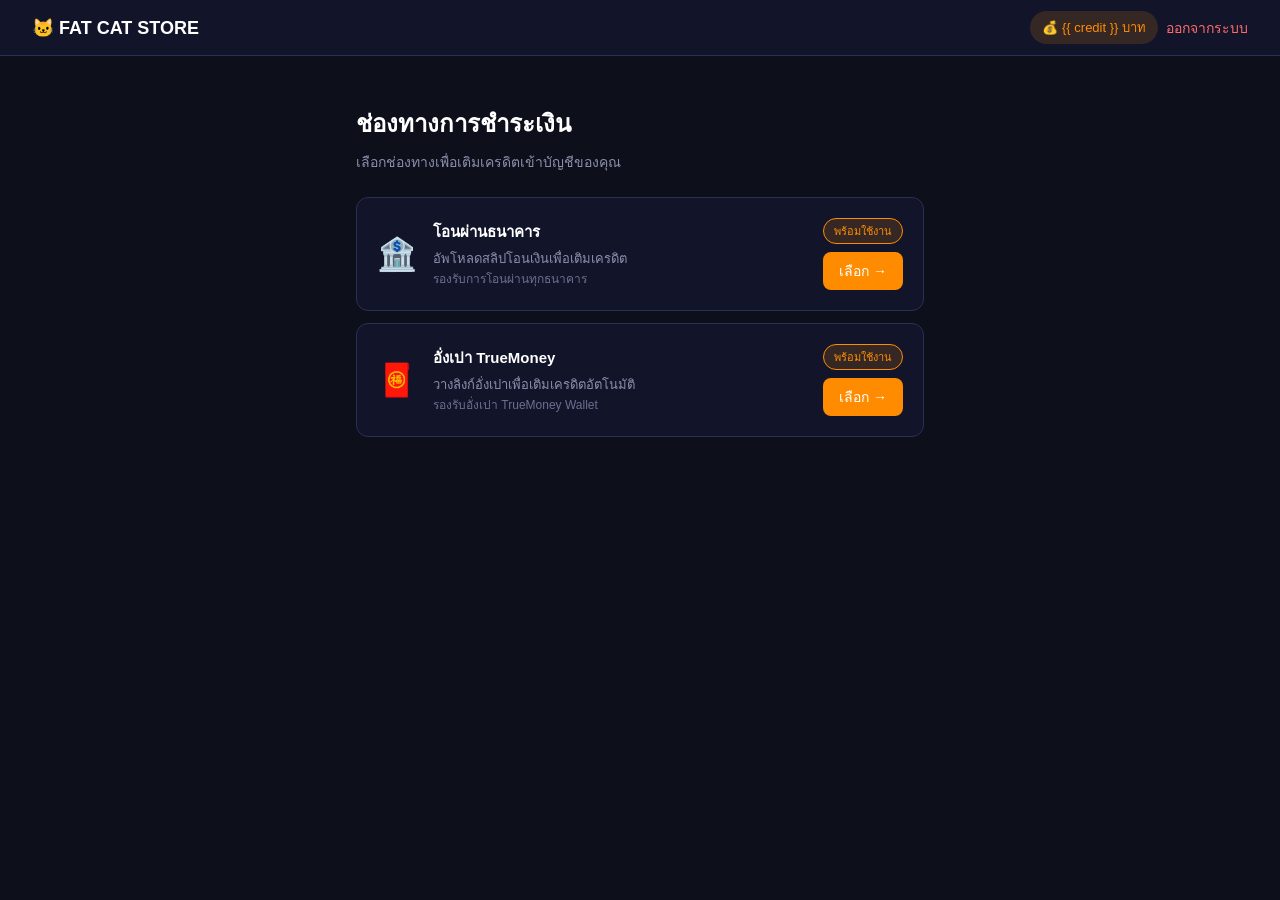
<file: templates/topup.html>
<!DOCTYPE html>
<html lang="th">
<head>
    <meta charset="UTF-8">
    <title>เติมเครดิต - FAT CAT STORE</title>
    <link rel="stylesheet" href="/static/style.css">
</head>
<body>
    <div class="navbar">
        <div class="logo"><a href="/" style="color:white;text-decoration:none">🐱 FAT CAT STORE</a></div>
        <div class="nav-right">
            <span class="credit-badge">💰 {{ credit }} บาท</span>
            <a href="/logout" class="btn-logout">ออกจากระบบ</a>
        </div>
    </div>

    <div class="topup-select-box">
        <h2>ช่องทางการชำระเงิน</h2>
        <p class="topup-sub">เลือกช่องทางเพื่อเติมเครดิตเข้าบัญชีของคุณ</p>

        <!-- โอนผ่านธนาคาร -->
        <div class="payment-option" onclick="window.location.href='/payment'" style="margin-bottom:12px">
            <div class="payment-left">
                <div class="payment-icon">🏦</div>
                <div>
                    <h3>โอนผ่านธนาคาร</h3>
                    <p>อัพโหลดสลิปโอนเงินเพื่อเติมเครดิต</p>
                    <small>รองรับการโอนผ่านทุกธนาคาร</small>
                </div>
            </div>
            <div class="payment-right">
                <span class="payment-badge">พร้อมใช้งาน</span>
                <button class="btn-select">เลือก →</button>
            </div>
        </div>

        <!-- อั่งเปา TrueMoney -->
        <div class="payment-option" onclick="window.location.href='/topup/truemoney'">
            <div class="payment-left">
                <div class="payment-icon">🧧</div>
                <div>
                    <h3>อั่งเปา TrueMoney</h3>
                    <p>วางลิงก์อั่งเปาเพื่อเติมเครดิตอัตโนมัติ</p>
                    <small>รองรับอั่งเปา TrueMoney Wallet</small>
                </div>
            </div>
            <div class="payment-right">
                <span class="payment-badge">พร้อมใช้งาน</span>
                <button class="btn-select">เลือก →</button>
            </div>
        </div>
    </div>
</body>
</html>
</file>
<file: static/style.css>
* { margin: 0; padding: 0; box-sizing: border-box; }

:root {
    --orange: #ff8c00;
    --orange-dark: #e07800;
    --orange-glow: rgba(255, 140, 0, 0.15);
    --orange-glow-strong: rgba(255, 140, 0, 0.3);
    --bg: #0d0f1a;
    --card: #12152a;
    --border: #2a2f55;
    --text-muted: #8b8fad;
}

body {
    background: var(--bg);
    font-family: Arial, sans-serif;
    color: white;
}

/* ===== NAVBAR ===== */
.navbar {
    background: var(--card);
    border-bottom: 1px solid var(--border);
    padding: 0 2rem;
    height: 56px;
    display: flex;
    align-items: center;
    justify-content: space-between;
}

.logo { font-size: 18px; font-weight: bold; color: white; }

.nav-links { display: flex; gap: 24px; }

.nav-links a {
    color: var(--text-muted);
    text-decoration: none;
    font-size: 14px;
}

.nav-links a:hover { color: var(--orange); }

.nav-right { display: flex; align-items: center; gap: 8px; }

.btn-login {
    background: var(--orange) !important;
    color: white;
    border: none;
    padding: 8px 16px;
    border-radius: 8px;
    font-size: 14px;
    cursor: pointer;
    text-decoration: none;
}

.btn-register {
    background: transparent;
    color: var(--orange);
    border: 1px solid var(--orange);
    padding: 7px 16px;
    border-radius: 8px;
    font-size: 14px;
    text-decoration: none;
}

.btn-logout { color: #ff6b6b; font-size: 14px; text-decoration: none; }

.credit-badge {
    background: var(--orange-glow);
    color: var(--orange);
    padding: 6px 12px;
    border-radius: 99px;
    font-size: 13px;
}

/* ===== HERO ===== */
.hero {
    padding: 3rem 2rem 2rem;
    text-align: center;
    background: var(--bg);
    border-bottom: 1px solid #1e2240;
}

.badge {
    display: inline-block;
    background: var(--orange-glow);
    color: var(--orange);
    font-size: 12px;
    padding: 4px 14px;
    border-radius: 99px;
    margin-bottom: 1rem;
    border: 1px solid var(--orange);
}

.hero h1 { font-size: 28px; color: white; margin-bottom: 8px; }
.hero p { color: var(--text-muted); }

/* ===== SECTION ===== */
.section { padding: 2rem; }

.section-title {
    font-size: 15px;
    font-weight: bold;
    color: var(--orange);
    margin-bottom: 1rem;
}

/* ===== CARDS ===== */
.games-grid, .services-grid {
    display: grid;
    grid-template-columns: repeat(auto-fit, minmax(150px, 1fr));
    gap: 12px;
}

.game-card {
    background: var(--card);
    border: 1px solid var(--border);
    border-radius: 12px;
    padding: 1.25rem 1rem;
    cursor: pointer;
    text-align: center;
    transition: transform 0.2s ease, box-shadow 0.2s ease, border-color 0.2s;
    animation: fadeSlideUp 0.4s ease forwards;
}

.game-card:hover {
    transform: scale(1.03);
    box-shadow: 0 0 20px var(--orange-glow-strong);
    border-color: var(--orange);
}

.game-icon { font-size: 32px; margin-bottom: 12px; }
.game-card h3 { font-size: 14px; color: #e0dfff; margin-bottom: 4px; }
.game-card p { font-size: 12px; color: #6b6f8f; }

.service-card {
    background: var(--card);
    border: 1px solid var(--border);
    border-radius: 12px;
    padding: 1.25rem;
    display: flex;
    align-items: center;
    gap: 12px;
    cursor: pointer;
    transition: transform 0.2s ease, border-color 0.2s;
    animation: fadeSlideUp 0.4s ease forwards;
}

.service-card:hover {
    transform: scale(1.03);
    border-color: var(--orange);
}

.service-icon { font-size: 28px; }
.service-card h3 { font-size: 14px; color: #e0dfff; margin-bottom: 2px; }
.service-card p { font-size: 12px; color: #6b6f8f; }

/* ===== FOOTER ===== */
.footer {
    padding: 1.5rem 2rem;
    border-top: 1px solid #1e2240;
    text-align: center;
    font-size: 13px;
    color: #6b6f8f;
}

.footer a { color: var(--orange); text-decoration: none; }

/* ===== AUTH ===== */
.auth-box {
    max-width: 400px;
    margin: 4rem auto;
    background: var(--card);
    border: 1px solid var(--border);
    border-radius: 12px;
    padding: 2rem;
    text-align: center;
    animation: fadeSlideUp 0.4s ease forwards;
}

.auth-box h2 { color: white; margin-bottom: 1.5rem; }

.auth-box input {
    width: 100%;
    padding: 10px 14px;
    margin-bottom: 12px;
    background: var(--bg);
    border: 1px solid var(--border);
    border-radius: 8px;
    color: white;
    font-size: 14px;
}

.auth-box input:focus { border-color: var(--orange); outline: none; }

.auth-box button {
    width: 100%;
    padding: 10px;
    background: var(--orange);
    color: white;
    border: none;
    border-radius: 8px;
    font-size: 15px;
    cursor: pointer;
    margin-top: 4px;
}

.auth-link { margin-top: 1rem; color: var(--text-muted); font-size: 14px; }
.auth-link a { color: var(--orange); }

.error-msg { color: #ff6b6b; margin-bottom: 1rem; font-size: 14px; }
.success-msg { color: #6bffb8; margin-bottom: 1rem; font-size: 14px; }

/* ===== LOGIN PAGE ===== */
.login-page {
    min-height: 100vh;
    background-image: url('/static/bg.jpg');
    background-size: cover;
    background-position: center;
    display: flex;
    align-items: center;
    justify-content: center;
    position: relative;
}

.login-overlay {
    position: fixed;
    top: 0; left: 0;
    width: 100%; height: 100%;
    background: rgba(0,0,0,0.7);
    z-index: 0;
}

.login-card {
    position: relative;
    z-index: 1;
    background: rgba(18, 21, 42, 0.95);
    border: 1px solid var(--border);
    border-radius: 16px;
    padding: 2.5rem;
    width: 100%;
    max-width: 420px;
    margin: 1rem;
    box-shadow: 0 0 30px var(--orange-glow);
    animation: fadeSlideUp 0.4s ease forwards, glowPulse 3s ease infinite;
}

.login-logo { font-size: 48px; text-align: center; margin-bottom: 1rem; }
.login-card h2 { color: white; font-size: 24px; margin-bottom: 4px; }
.login-sub { color: var(--text-muted); font-size: 13px; margin-bottom: 1.5rem; }

.login-card label {
    display: block;
    color: #c0bdff;
    font-size: 13px;
    margin-bottom: 6px;
}

.login-card input[type="text"],
.login-card input[type="password"] {
    width: 100%;
    padding: 12px 16px;
    background: var(--bg);
    border: 1.5px solid var(--border);
    border-radius: 8px;
    color: white;
    font-size: 14px;
    margin-bottom: 16px;
    outline: none;
    transition: border-color 0.15s;
}

.login-card input:focus { border-color: var(--orange); }

.input-wrap { position: relative; margin-bottom: 16px; }
.input-wrap input { margin-bottom: 0 !important; padding-right: 44px !important; }

.eye-btn {
    position: absolute;
    right: 12px;
    top: 50%;
    transform: translateY(-50%);
    cursor: pointer;
    font-size: 16px;
    opacity: 0.6;
}

.eye-btn:hover { opacity: 1; }

.btn-submit {
    width: 100%;
    padding: 13px;
    background: var(--orange);
    color: white;
    border: none;
    border-radius: 8px;
    font-size: 15px;
    cursor: pointer;
    margin-top: 4px;
    transition: background 0.15s;
}

.btn-submit:hover { background: var(--orange-dark); }

/* ===== SUCCESS BOX ===== */
.success-box {
    max-width: 450px;
    margin: 4rem auto;
    background: var(--card);
    border: 1px solid var(--border);
    border-radius: 12px;
    padding: 2.5rem;
    text-align: center;
    animation: fadeSlideUp 0.5s ease forwards;
    box-shadow: 0 0 30px var(--orange-glow);
}

.success-icon { font-size: 48px; margin-bottom: 1rem; }
.success-box h2 { color: white; margin-bottom: 8px; }
.success-sub { color: var(--text-muted); margin-bottom: 1.5rem; }

.success-detail {
    background: var(--bg);
    border: 1px solid var(--border);
    border-radius: 8px;
    padding: 1rem;
    margin-bottom: 1.5rem;
}

.detail-row {
    display: flex;
    justify-content: space-between;
    padding: 8px 0;
    color: var(--text-muted);
    font-size: 14px;
    border-bottom: 1px solid #1e2240;
}

.detail-row:last-child { border-bottom: none; }
.detail-row strong { color: white; }

.success-buttons { display: flex; gap: 12px; justify-content: center; }

.btn-home {
    background: #1a1e3a;
    color: #c0bdff;
    padding: 10px 20px;
    border-radius: 8px;
    text-decoration: none;
    font-size: 14px;
}

.btn-profile {
    background: var(--orange);
    color: white;
    padding: 10px 20px;
    border-radius: 8px;
    text-decoration: none;
    font-size: 14px;
}

/* ===== PROFILE PAGE ===== */
.profile-page {
    max-width: 900px;
    margin: 0 auto;
    padding: 2rem 1rem;
    min-height: calc(100vh - 56px);
}

.profile-header {
    text-align: center;
    padding: 2rem 0 1.5rem;
    animation: fadeSlideUp 0.4s ease forwards;
}

.profile-avatar-big {
    width: 80px;
    height: 80px;
    background: var(--orange);
    border-radius: 50%;
    display: flex;
    align-items: center;
    justify-content: center;
    font-size: 32px;
    font-weight: bold;
    color: white;
    margin: 0 auto 1rem;
}

.profile-header h2 { color: white; font-size: 22px; margin-bottom: 4px; }
.profile-header p { color: var(--text-muted); font-size: 14px; }

.profile-balance {
    display: flex;
    align-items: center;
    justify-content: space-between;
    background: var(--card);
    border: 1px solid var(--border);
    border-radius: 12px;
    padding: 1.25rem 1.5rem;
    margin-bottom: 1.5rem;
    animation: fadeSlideUp 0.4s ease forwards;
}

.balance-label { color: var(--text-muted); font-size: 13px; margin-bottom: 4px; }
.balance-amount { color: var(--orange); font-size: 28px; font-weight: bold; }

.btn-topup-big {
    background: var(--orange);
    color: white;
    padding: 12px 24px;
    border-radius: 8px;
    text-decoration: none;
    font-size: 15px;
    font-weight: bold;
    white-space: nowrap;
    transition: background 0.15s;
}

.btn-topup-big:hover { background: var(--orange-dark); }

.profile-content {
    display: grid;
    grid-template-columns: 1fr 1fr;
    gap: 1.5rem;
    animation: fadeSlideUp 0.5s ease forwards;
}

.profile-info-box, .profile-menu-box {
    background: var(--card);
    border: 1px solid var(--border);
    border-radius: 12px;
    padding: 1.25rem;
}

.profile-section-title {
    color: var(--orange);
    font-size: 15px;
    font-weight: bold;
    margin-bottom: 1rem;
    padding-bottom: 8px;
    border-bottom: 1px solid var(--border);
}

.profile-info-row {
    display: flex;
    align-items: center;
    gap: 12px;
    padding: 12px 0;
    border-bottom: 1px solid #1e2240;
}

.profile-info-row:last-child { border-bottom: none; }

.info-icon { font-size: 20px; flex-shrink: 0; }
.info-label { color: var(--text-muted); font-size: 12px; margin-bottom: 2px; }
.info-value { color: white; font-size: 14px; }

.profile-menu-item {
    display: flex;
    justify-content: space-between;
    align-items: center;
    padding: 14px 8px;
    color: #c0bdff;
    text-decoration: none;
    border-bottom: 1px solid #1e2240;
    font-size: 14px;
    transition: color 0.15s, background 0.15s;
    border-radius: 4px;
}

.profile-menu-item:last-child { border-bottom: none; }
.profile-menu-item:hover { color: var(--orange); background: var(--orange-glow); }

/* ===== TOPUP ===== */
.topup-select-box {
    max-width: 600px;
    margin: 3rem auto;
    padding: 0 1rem;
    animation: fadeSlideUp 0.4s ease forwards;
}

.topup-select-box h2 { color: white; margin-bottom: 8px; }
.topup-sub { color: var(--text-muted); margin-bottom: 1.5rem; font-size: 14px; }

.payment-option {
    background: var(--card);
    border: 1px solid var(--border);
    border-radius: 12px;
    padding: 1.25rem;
    display: flex;
    align-items: center;
    justify-content: space-between;
    cursor: pointer;
    transition: border-color 0.15s, transform 0.2s;
}

.payment-option:hover {
    border-color: var(--orange);
    transform: scale(1.02);
}

.payment-left { display: flex; align-items: center; gap: 16px; }
.payment-icon { font-size: 32px; }
.payment-left h3 { color: white; font-size: 15px; margin-bottom: 4px; }
.payment-left p { color: var(--text-muted); font-size: 13px; }
.payment-left small { color: #6b6f8f; font-size: 12px; }
.payment-right { display: flex; flex-direction: column; align-items: flex-end; gap: 8px; }

.payment-badge {
    background: var(--orange-glow);
    color: var(--orange);
    font-size: 11px;
    padding: 3px 10px;
    border-radius: 99px;
    border: 1px solid var(--orange);
}

.btn-select {
    background: var(--orange);
    color: white;
    border: none;
    padding: 8px 16px;
    border-radius: 8px;
    cursor: pointer;
    font-size: 14px;
}

/* ===== PAYMENT BOX ===== */
.payment-box {
    max-width: 500px;
    margin: 3rem auto;
    background: var(--card);
    border: 1px solid var(--border);
    border-radius: 12px;
    padding: 2rem;
    animation: fadeSlideUp 0.4s ease forwards;
}

.payment-box h2 { color: white; margin-bottom: 1.5rem; }

.bank-info {
    background: var(--bg);
    border: 1px solid var(--border);
    border-radius: 8px;
    padding: 1rem;
    margin-bottom: 1.5rem;
    color: var(--text-muted);
    line-height: 2;
}

.bank-info strong { color: white; }
.bank-detail { margin-top: 8px; }

.bank-row {
    display: flex;
    justify-content: space-between;
    padding: 8px 0;
    color: var(--text-muted);
    font-size: 14px;
    border-bottom: 1px solid #1e2240;
}

.bank-row:last-child { border-bottom: none; }
.bank-row strong { color: white; }

.payment-box label {
    display: block;
    color: var(--text-muted);
    font-size: 13px;
    margin: 1rem 0 6px;
}

.payment-box input[type="number"] {
    width: 100%;
    padding: 10px 14px;
    background: var(--bg);
    border: 1px solid var(--border);
    border-radius: 8px;
    color: white;
    font-size: 14px;
}

.slip-upload {
    border: 2px dashed var(--border);
    border-radius: 12px;
    padding: 2rem;
    text-align: center;
    cursor: pointer;
    transition: border-color 0.15s;
}

.slip-upload:hover { border-color: var(--orange); }
.slip-icon { font-size: 36px; margin-bottom: 8px; }
.slip-upload p { color: #8b8fff; font-size: 14px; margin-bottom: 4px; }
.slip-upload small { color: #6b6f8f; font-size: 12px; }

.payment-box button {
    width: 100%;
    padding: 12px;
    background: var(--orange);
    color: white;
    border: none;
    border-radius: 8px;
    font-size: 15px;
    cursor: pointer;
    margin-top: 1.5rem;
}

.slip-success {
    text-align: center;
    padding: 2rem;
    color: #6bffb8;
    line-height: 2;
}

.slip-success a {
    display: inline-block;
    margin-top: 1rem;
    color: var(--orange);
    text-decoration: none;
}

/* ===== ANIMATIONS ===== */
@keyframes fadeSlideUp {
    from { opacity: 0; transform: translateY(20px); }
    to { opacity: 1; transform: translateY(0); }
}

@keyframes glowPulse {
    0% { box-shadow: 0 0 10px var(--orange-glow); }
    50% { box-shadow: 0 0 25px var(--orange-glow-strong); }
    100% { box-shadow: 0 0 10px var(--orange-glow); }
}

/* ===== LOGIN SUCCESS PAGE ===== */
.login-success-page {
    min-height: calc(100vh - 56px);
    display: flex;
    align-items: center;
    justify-content: center;
    padding: 2rem;
}

/* ===== HISTORY PAGE ===== */
.history-page {
    max-width: 1100px;
    margin: 0 auto;
    padding: 2rem 1rem;
}

.history-tabs {
    display: flex;
    gap: 8px;
    flex-wrap: wrap;
    margin-bottom: 2rem;
}

.tab-item {
    background: var(--card);
    border: 1px solid var(--border);
    border-radius: 8px;
    padding: 8px 16px;
    color: #c0bdff;
    text-decoration: none;
    font-size: 14px;
    transition: all 0.15s;
}

.tab-item:hover { border-color: var(--orange); color: var(--orange); }
.tab-item.active { background: var(--orange); color: white; border-color: var(--orange); }
.tab-logout { color: #ff6b6b !important; border-color: #ff6b6b !important; }

.history-label { color: var(--orange); font-size: 13px; margin-bottom: 4px; }

.history-header { margin-bottom: 1.5rem; }
.history-header h2 { color: white; font-size: 20px; }

.history-table-wrap {
    background: var(--card);
    border: 1px solid var(--border);
    border-radius: 12px;
    overflow: hidden;
}

.history-table {
    width: 100%;
    border-collapse: collapse;
}

.history-table th {
    padding: 12px 16px;
    text-align: left;
    color: var(--text-muted);
    font-size: 13px;
    border-bottom: 1px solid var(--border);
    background: #0d0f1a;
}

.history-table td {
    padding: 14px 16px;
    border-bottom: 1px solid #1e2240;
    font-size: 14px;
    color: white;
}

.history-table tr:last-child td { border-bottom: none; }

.user-cell { display: flex; align-items: center; gap: 10px; }

.user-avatar {
    width: 32px; height: 32px;
    background: var(--orange);
    border-radius: 50%;
    display: flex; align-items: center; justify-content: center;
    font-size: 13px; font-weight: bold;
}

.service-cell { display: flex; align-items: center; gap: 10px; }
.service-cell p { font-size: 14px; color: white; margin-bottom: 2px; }
.service-cell small { font-size: 12px; color: var(--text-muted); }

.status-pending {
    background: rgba(255, 200, 0, 0.15);
    color: #ffc800;
    padding: 4px 10px;
    border-radius: 99px;
    font-size: 12px;
}

.status-success {
    background: rgba(0, 200, 100, 0.15);
    color: #00c864;
    padding: 4px 10px;
    border-radius: 99px;
    font-size: 12px;
}

.btn-detail {
    background: var(--orange-glow);
    color: var(--orange);
    border: 1px solid var(--orange);
    padding: 6px 12px;
    border-radius: 6px;
    cursor: pointer;
    font-size: 13px;
}

.empty-row {
    text-align: center;
    color: var(--text-muted);
    padding: 3rem !important;
}

/* ===== HERO BANNER ===== */
/* แก้ตรงนี้จุดเดียว ไม่ซ้ำอีกแล้ว */
.hero-banner {
    background: linear-gradient(135deg, #12152a 0%, #1a1e3a 60%, #1f1500 100%);
    border-bottom: 1px solid var(--border);
    padding: 3rem 2rem 2.5rem;
    display: flex;
    align-items: center;
    justify-content: space-between;
    gap: 2rem;
    position: relative;
    overflow: hidden;
}

/* overlay สีเข้มทับรูป ให้อ่านข้อความได้ */
.hero-banner::before {
    content: '';
    position: absolute;
    top: -80px; right: -80px;
    width: 300px; height: 300px;
    background: radial-gradient(circle, var(--orange-glow-strong), transparent 70%);
    pointer-events: none;
}

.hero-banner-content { flex: 1; }

.hero-badge {
    display: inline-block;
    background: var(--orange-glow);
    color: var(--orange);
    font-size: 12px;
    padding: 4px 14px;
    border-radius: 99px;
    margin-bottom: 1rem;
    border: 1px solid var(--orange);
}

.hero-banner h1 {
    font-size: 36px;
    font-weight: bold;
    color: white;
    margin-bottom: 8px;
}

.hero-banner p {
    color: var(--text-muted);
    margin-bottom: 1.5rem;
}

.hero-stats {
    display: flex;
    align-items: center;
    gap: 1.5rem;
}

.stat-item { display: flex; flex-direction: column; }
.stat-num { color: var(--orange); font-size: 20px; font-weight: bold; }
.stat-label { color: var(--text-muted); font-size: 12px; }
.stat-divider { width: 1px; height: 36px; background: var(--border); }

.hero-cat {
    font-size: 80px;
    animation: float 3s ease-in-out infinite;
    user-select: none;
}

@keyframes float {
    0%, 100% { transform: translateY(0); }
    50% { transform: translateY(-12px); }
}

/* ===== QUICK MENU ===== */
.quick-menu {
    display: grid;
    grid-template-columns: repeat(4, 1fr);
    gap: 12px;
    margin-bottom: 0.5rem;
}

.quick-item {
    background: var(--card);
    border: 1px solid var(--border);
    border-radius: 16px;
    padding: 1.25rem 1rem;
    text-decoration: none;
    display: flex;
    align-items: center;
    gap: 12px;
    transition: all 0.2s ease;
    position: relative;
    overflow: hidden;
}

.quick-item::before {
    content: '';
    position: absolute;
    bottom: 0; left: 0; right: 0;
    height: 3px;
    background: var(--orange);
    transform: scaleX(0);
    transition: transform 0.2s ease;
}

.quick-item:hover {
    border-color: var(--orange);
    transform: translateY(-3px);
    box-shadow: 0 8px 24px var(--orange-glow);
}

.quick-item:hover::before { transform: scaleX(1); }

.quick-icon { font-size: 28px; flex-shrink: 0; }
.quick-text { display: flex; flex-direction: column; flex: 1; }
.quick-title { color: white; font-size: 15px; font-weight: bold; }
.quick-sub { color: var(--text-muted); font-size: 12px; }
.quick-arrow { color: var(--orange); font-size: 20px; font-weight: bold; }

/* ===== SECTION HEADER ===== */
.section-header {
    display: flex;
    align-items: flex-end;
    justify-content: space-between;
    margin-bottom: 1rem;
}

.section-sub {
    color: var(--text-muted);
    font-size: 12px;
    margin-top: 2px;
}

.btn-see-all {
    background: var(--orange-glow);
    color: var(--orange);
    border: 1px solid var(--orange);
    padding: 8px 16px;
    border-radius: 8px;
    text-decoration: none;
    font-size: 13px;
    transition: background 0.15s;
}

.btn-see-all:hover { background: var(--orange); color: white; }

/* ===== PRODUCT GRID ===== */
.product-grid {
    display: grid;
    grid-template-columns: repeat(auto-fill, minmax(220px, 1fr));
    gap: 16px;
}

.product-card {
    background: var(--card);
    border: 1px solid var(--border);
    border-radius: 16px;
    padding: 1.25rem;
    display: flex;
    flex-direction: column;
    gap: 12px;
    transition: all 0.2s ease;
    animation: fadeSlideUp 0.4s ease forwards;
    position: relative;
}

.product-card:hover {
    border-color: var(--orange);
    transform: translateY(-4px);
    box-shadow: 0 12px 30px var(--orange-glow);
}

.product-card.out-of-stock {
    opacity: 0.6;
    filter: grayscale(30%);
}

.product-badge-wrap {
    display: flex;
    gap: 6px;
    flex-wrap: wrap;
    min-height: 22px;
}

.product-badge-rec {
    background: var(--orange-glow);
    color: var(--orange);
    font-size: 11px;
    padding: 2px 8px;
    border-radius: 99px;
    border: 1px solid var(--orange);
}

.product-badge-out {
    background: rgba(255, 107, 107, 0.15);
    color: #ff6b6b;
    font-size: 11px;
    padding: 2px 8px;
    border-radius: 99px;
    border: 1px solid #ff6b6b;
}

.product-icon { font-size: 40px; text-align: center; }

.product-info { display: flex; flex-direction: column; gap: 6px; flex: 1; }
.product-name { color: white; font-size: 15px; font-weight: bold; }
.product-desc { color: var(--text-muted); font-size: 12px; line-height: 1.5; }

.product-footer {
    display: flex;
    align-items: flex-end;
    justify-content: space-between;
    margin-top: auto;
    gap: 8px;
}

.product-price { color: var(--orange); font-size: 20px; font-weight: bold; }
.product-stock { font-size: 12px; color: var(--text-muted); margin-top: 2px; }
.stock-low { color: #ffc800 !important; }

.btn-buy {
    background: var(--orange);
    color: white;
    border: none;
    padding: 8px 14px;
    border-radius: 8px;
    font-size: 13px;
    cursor: pointer;
    text-decoration: none;
    white-space: nowrap;
    transition: background 0.15s;
}

.btn-buy:hover { background: var(--orange-dark); }

.btn-disabled {
    background: #2a2f55;
    color: var(--text-muted);
    cursor: not-allowed;
}

.no-products {
    grid-column: 1 / -1;
    text-align: center;
    padding: 3rem;
    color: var(--text-muted);
    font-size: 16px;
}

/* ===== BUY PAGE ===== */
.buy-box {
    max-width: 480px;
    margin: 3rem auto;
    background: var(--card);
    border: 1px solid var(--border);
    border-radius: 16px;
    padding: 2rem;
    animation: fadeSlideUp 0.4s ease forwards;
}

.buy-box h2 { color: white; margin-bottom: 1.5rem; }

.buy-product-info {
    background: var(--bg);
    border: 1px solid var(--border);
    border-radius: 12px;
    padding: 1.25rem;
    display: flex;
    align-items: center;
    gap: 16px;
    margin-bottom: 1.5rem;
}

.buy-product-icon { font-size: 40px; }
.buy-product-name { color: white; font-size: 16px; font-weight: bold; margin-bottom: 4px; }
.buy-product-desc { color: var(--text-muted); font-size: 13px; }
.buy-product-price { color: var(--orange); font-size: 22px; font-weight: bold; margin-top: 4px; }

.buy-summary {
    background: var(--bg);
    border: 1px solid var(--border);
    border-radius: 8px;
    padding: 1rem;
    margin-bottom: 1.5rem;
}

.buy-row {
    display: flex;
    justify-content: space-between;
    padding: 8px 0;
    font-size: 14px;
    color: var(--text-muted);
    border-bottom: 1px solid #1e2240;
}

.buy-row:last-child { border-bottom: none; }
.buy-row strong { color: white; }
.buy-row.total strong { color: var(--orange); font-size: 16px; }

.btn-confirm {
    width: 100%;
    padding: 13px;
    background: var(--orange);
    color: white;
    border: none;
    border-radius: 8px;
    font-size: 15px;
    cursor: pointer;
    transition: background 0.15s;
}

.btn-confirm:hover { background: var(--orange-dark); }

.buy-success { text-align: center; padding: 1rem 0; }
.buy-success-icon { font-size: 56px; margin-bottom: 1rem; }
.buy-success h3 { color: white; font-size: 20px; margin-bottom: 8px; }
.buy-success p { color: var(--text-muted); margin-bottom: 1.5rem; }
.buy-actions { display: flex; gap: 12px; justify-content: center; }

/* ===== CATEGORY GRID ===== */
.category-grid {
    display: grid;
    grid-template-columns: repeat(auto-fill, minmax(280px, 1fr));
    gap: 20px;
}

.category-card {
    background: var(--card);
    border: 1px solid var(--border);
    border-radius: 16px;
    overflow: hidden;
    text-decoration: none;
    transition: all 0.2s ease;
    animation: fadeSlideUp 0.4s ease forwards;
}

.category-card:hover {
    border-color: var(--orange);
    transform: translateY(-4px);
    box-shadow: 0 12px 30px var(--orange-glow);
}

.category-img-wrap {
    width: 100%;
    height: 160px;
    background: #1a1e3a;
    display: flex;
    align-items: center;
    justify-content: center;
    overflow: hidden;
}

.category-img {
    width: 100%;
    height: 100%;
    object-fit: contain;
    padding: 1rem;
}

.category-info { padding: 1rem 1.25rem; }
.category-name { color: white; font-size: 15px; font-weight: bold; margin-bottom: 4px; }
.category-desc { color: var(--text-muted); font-size: 12px; line-height: 1.5; }

/* ===== BREADCRUMB ===== */
.breadcrumb {
    font-size: 13px;
    color: var(--text-muted);
    margin-bottom: 1.5rem;
}

.breadcrumb a { color: var(--orange); text-decoration: none; }
.breadcrumb a:hover { text-decoration: underline; }

/* ===== BUY WARNING ===== */
.buy-warning {
    background: rgba(255, 50, 50, 0.08);
    border: 1px solid rgba(255, 50, 50, 0.3);
    border-radius: 12px;
    padding: 1.25rem;
    margin-bottom: 1.5rem;
}

.buy-warning-title {
    color: #ff6b6b;
    font-size: 14px;
    font-weight: bold;
    margin-bottom: 8px;
}

.buy-warning-list {
    list-style: none;
    padding: 0;
    margin-bottom: 12px;
}

.buy-warning-list li { color: #ff9999; font-size: 13px; padding: 3px 0; }

.buy-notice {
    background: rgba(255, 200, 0, 0.08);
    border: 1px solid rgba(255, 200, 0, 0.2);
    border-radius: 8px;
    padding: 10px 14px;
}

.buy-notice p { color: #ffc800; font-size: 12px; padding: 2px 0; line-height: 1.6; }

/* ===== ปุ่ม Google ===== */
.btn-google {
    display: flex;
    align-items: center;
    justify-content: center;
    gap: 10px;
    width: 100%;
    padding: 12px;
    background: white;
    color: #333;
    border: 1px solid #ddd;
    border-radius: 8px;
    font-size: 15px;
    font-weight: 500;
    text-decoration: none;
    margin-bottom: 16px;
    transition: background 0.15s, box-shadow 0.15s;
}

.btn-google:hover {
    background: #f5f5f5;
    box-shadow: 0 2px 8px rgba(0,0,0,0.15);
}

/* ===== เส้นคั่น "หรือ" ===== */
.divider {
    display: flex;
    align-items: center;
    gap: 12px;
    margin: 4px 0 16px;
    color: var(--text-muted);
    font-size: 13px;
}

.divider::before,
.divider::after {
    content: '';
    flex: 1;
    height: 1px;
    background: var(--border);
}

/* ===== แก้สีกล่อง autofill ของ browser ===== */
input:-webkit-autofill,
input:-webkit-autofill:hover,
input:-webkit-autofill:focus {
    -webkit-box-shadow: 0 0 0px 1000px #0d0f1a inset !important;
    -webkit-text-fill-color: white !important;
    border-color: var(--border) !important;
}
</file>
